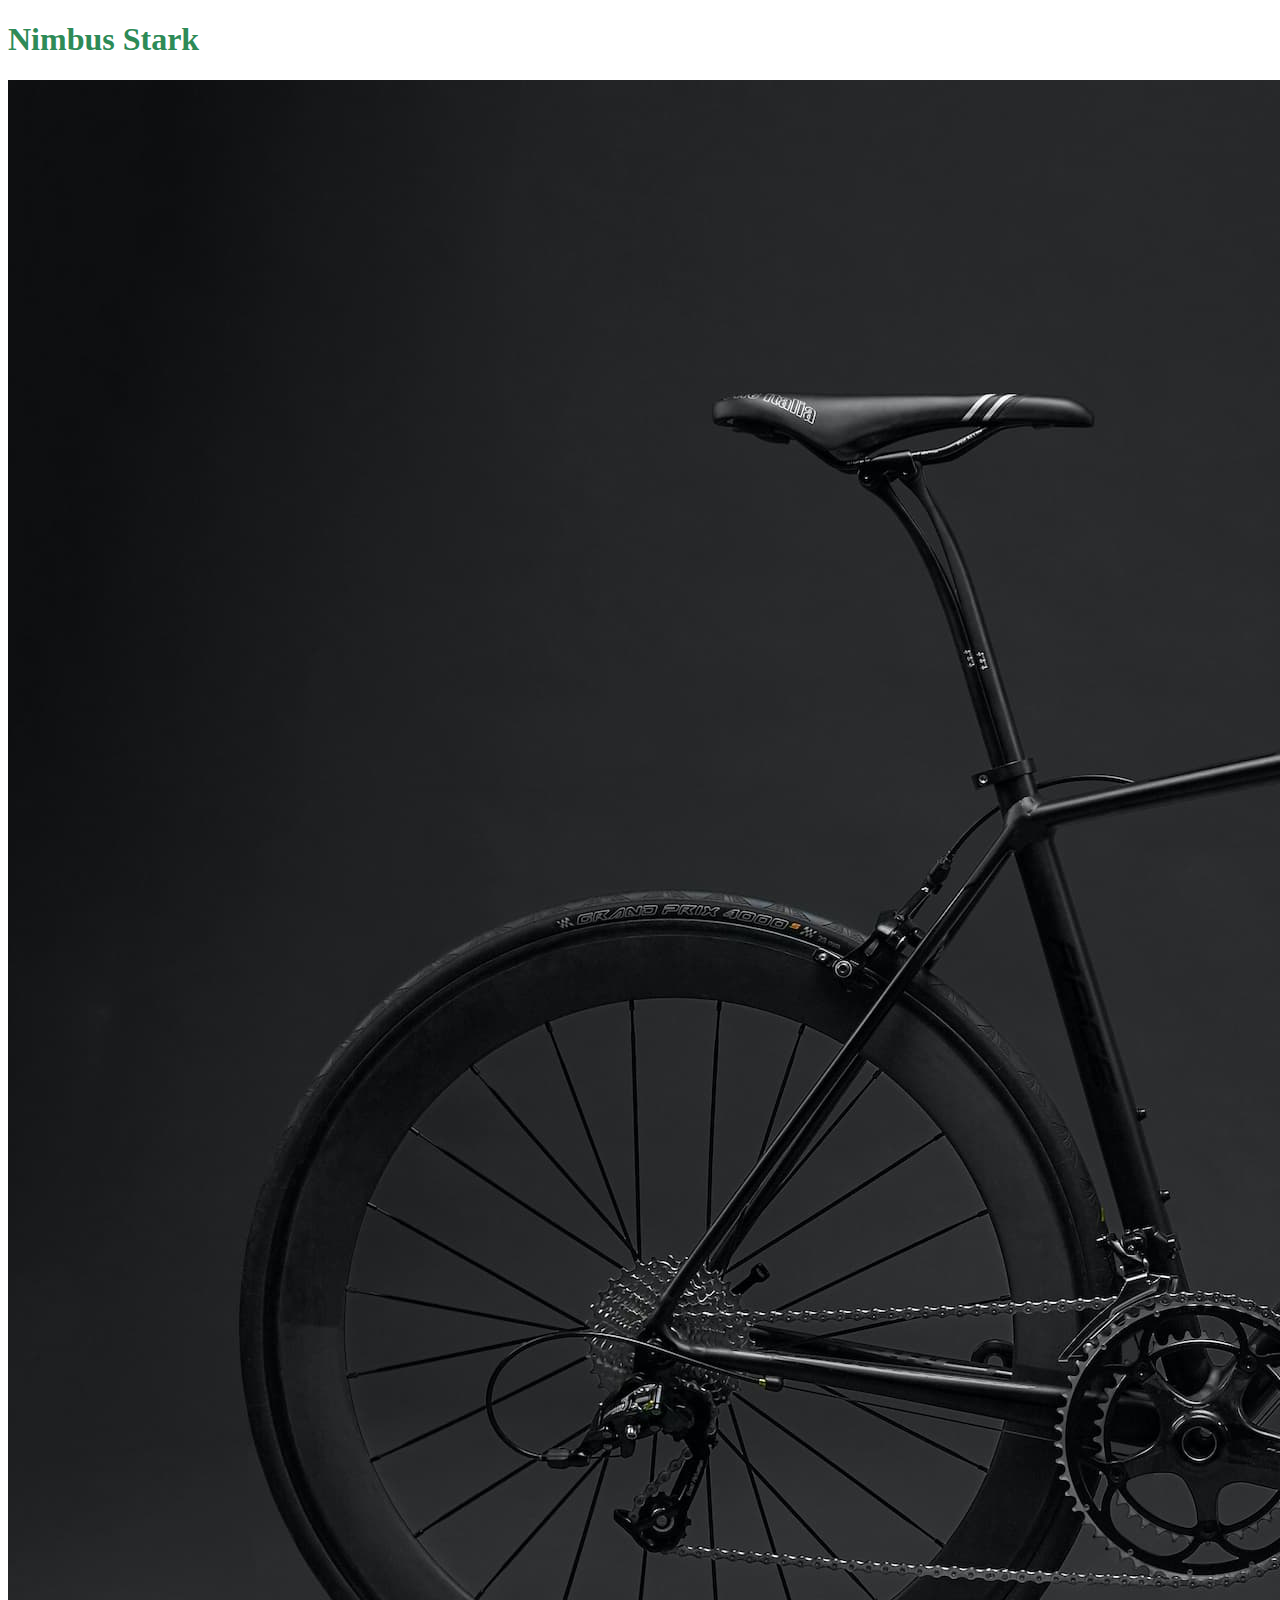
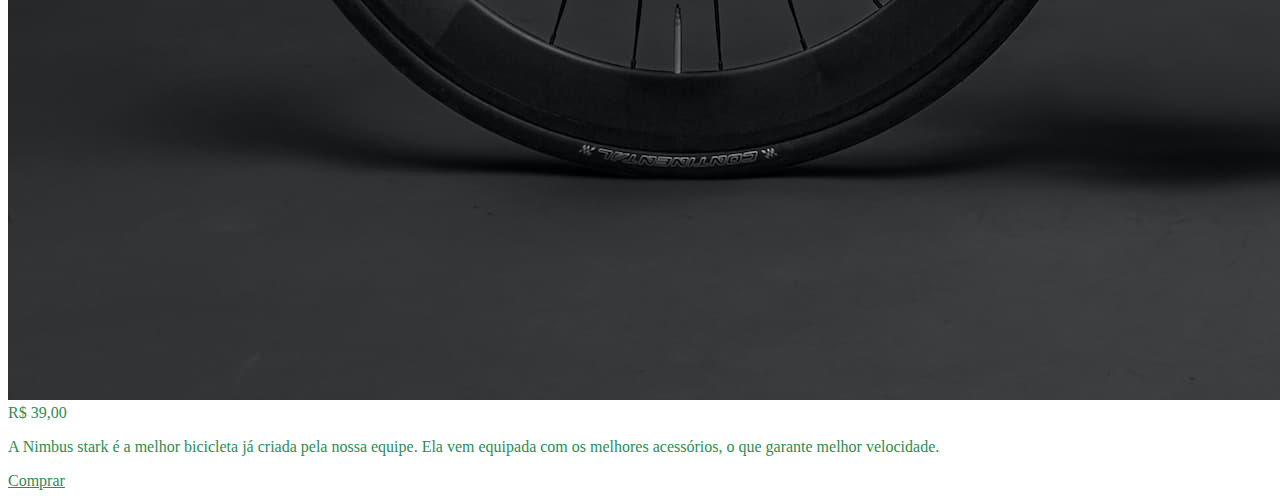
<file: index.html>
<!DOCTYPE html>
<html>
  <head>
    <meta charset="UTF-8" />
    <title>Grid</title>
    <link rel="stylesheet" href="/css/style.css" />
  </head>
  <body>
    <div class="grid">
        <h1 class="titulo">Nimbus Stark</h1>
        <img class="foto" src="./img//bicicleta.jpg" alt="bicicleta preta">
       <div class="info">
        <span class="preco">R$ 39,00</span>
        <p class="descricao">A Nimbus stark é a melhor bicicleta já criada pela nossa equipe. 
          Ela vem equipada com os melhores acessórios, o que garante melhor velocidade.</p>
        <a class="comprar" href="/">Comprar</a>
        </div>
      </div>
    </div>
  </body>
</html>
</file>
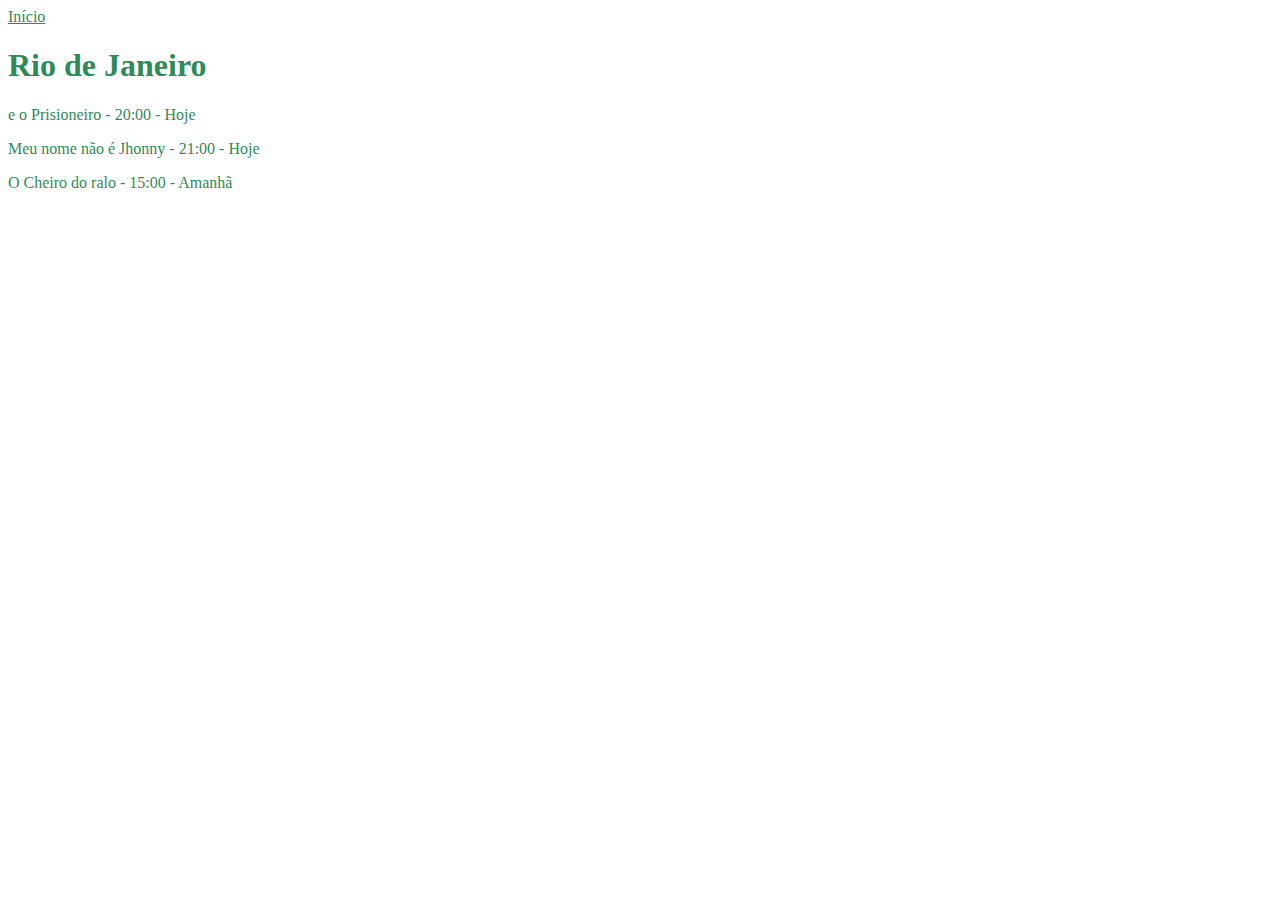
<file: cinema/estados/rj.html>
<!DOCTYPE html>
<html>
  <head>
    <meta charset="UTF-8" />
    <title>Cinema</title>
    <link rel="stylesheet" href="/css/style.css" />
  </head>
  <body>
    <a href="/index.html" id="nome"> Início</a>
    <h1>Rio de Janeiro</h1>
    <p><a class="hoje" id="tamanho"> e o Prisioneiro - 20:00 - Hoje</a></p>
    <p>
      <a class="hoje" id="tamanho"> Meu nome não é Jhonny - 21:00 - Hoje</a>
    </p>
    <p><a class="amanha" id="tamanho">O Cheiro do ralo - 15:00 - Amanhã</a></p>
  </body>
</html>
</file>
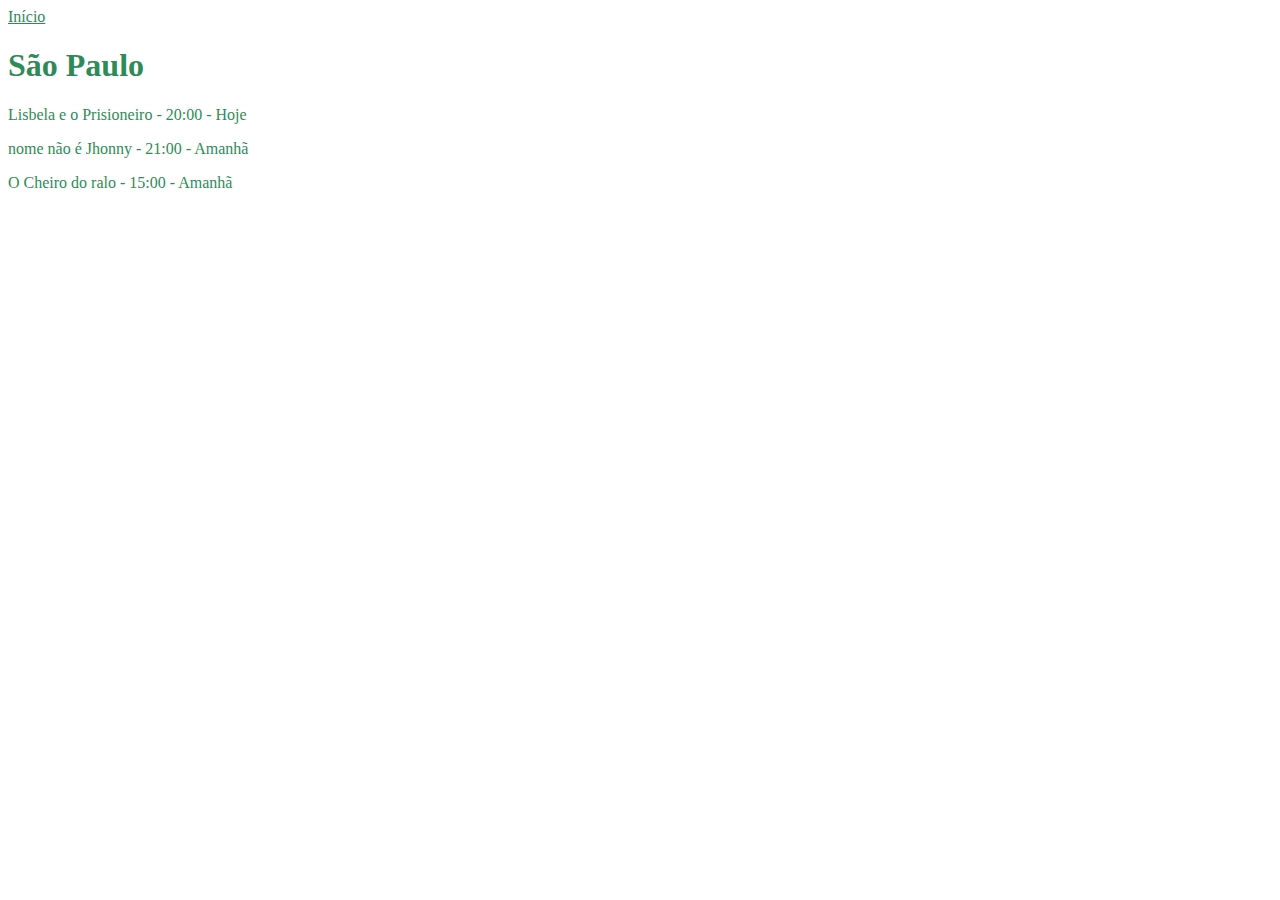
<file: cinema/estados/sp.html>
<!DOCTYPE html>
<html>
  <head>
    <meta charset="UTF-8" />
    <title>Cinema</title>
    <link rel="stylesheet" href="/css/style.css" />
  </head>
  <body>
    <a href="/index.html" id="nome"> Início</a>
    <h1>São Paulo</h1>
    <p><a class="hoje">Lisbela e o Prisioneiro - 20:00 - Hoje</a></p>
    <p><a class="amanha">nome não é Jhonny - 21:00 - Amanhã</a></p>
    <p><a class="amanha">O Cheiro do ralo - 15:00 - Amanhã</a></p>
  </body>
</html>
</file>
<file: css/style.css>
body {
  color: seagreen;
}

a {
  color: inherit;
}
</file>
